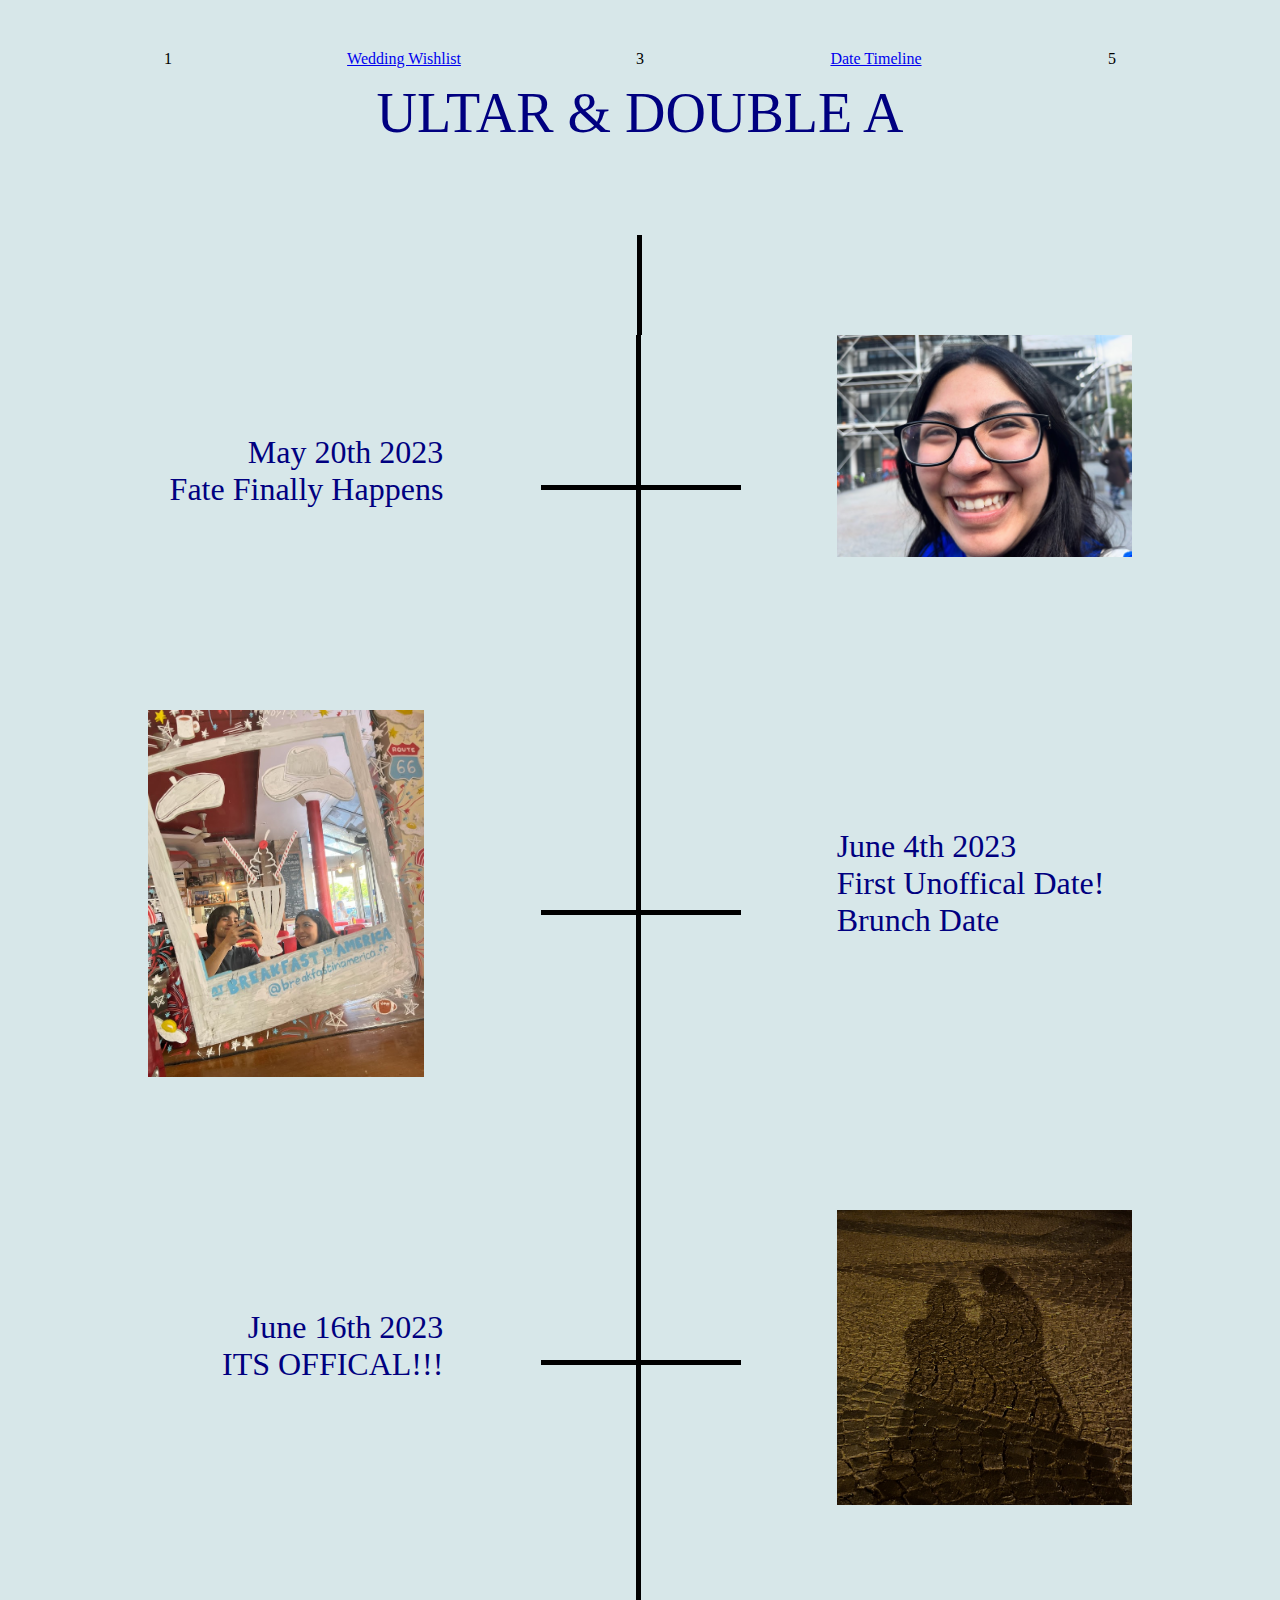
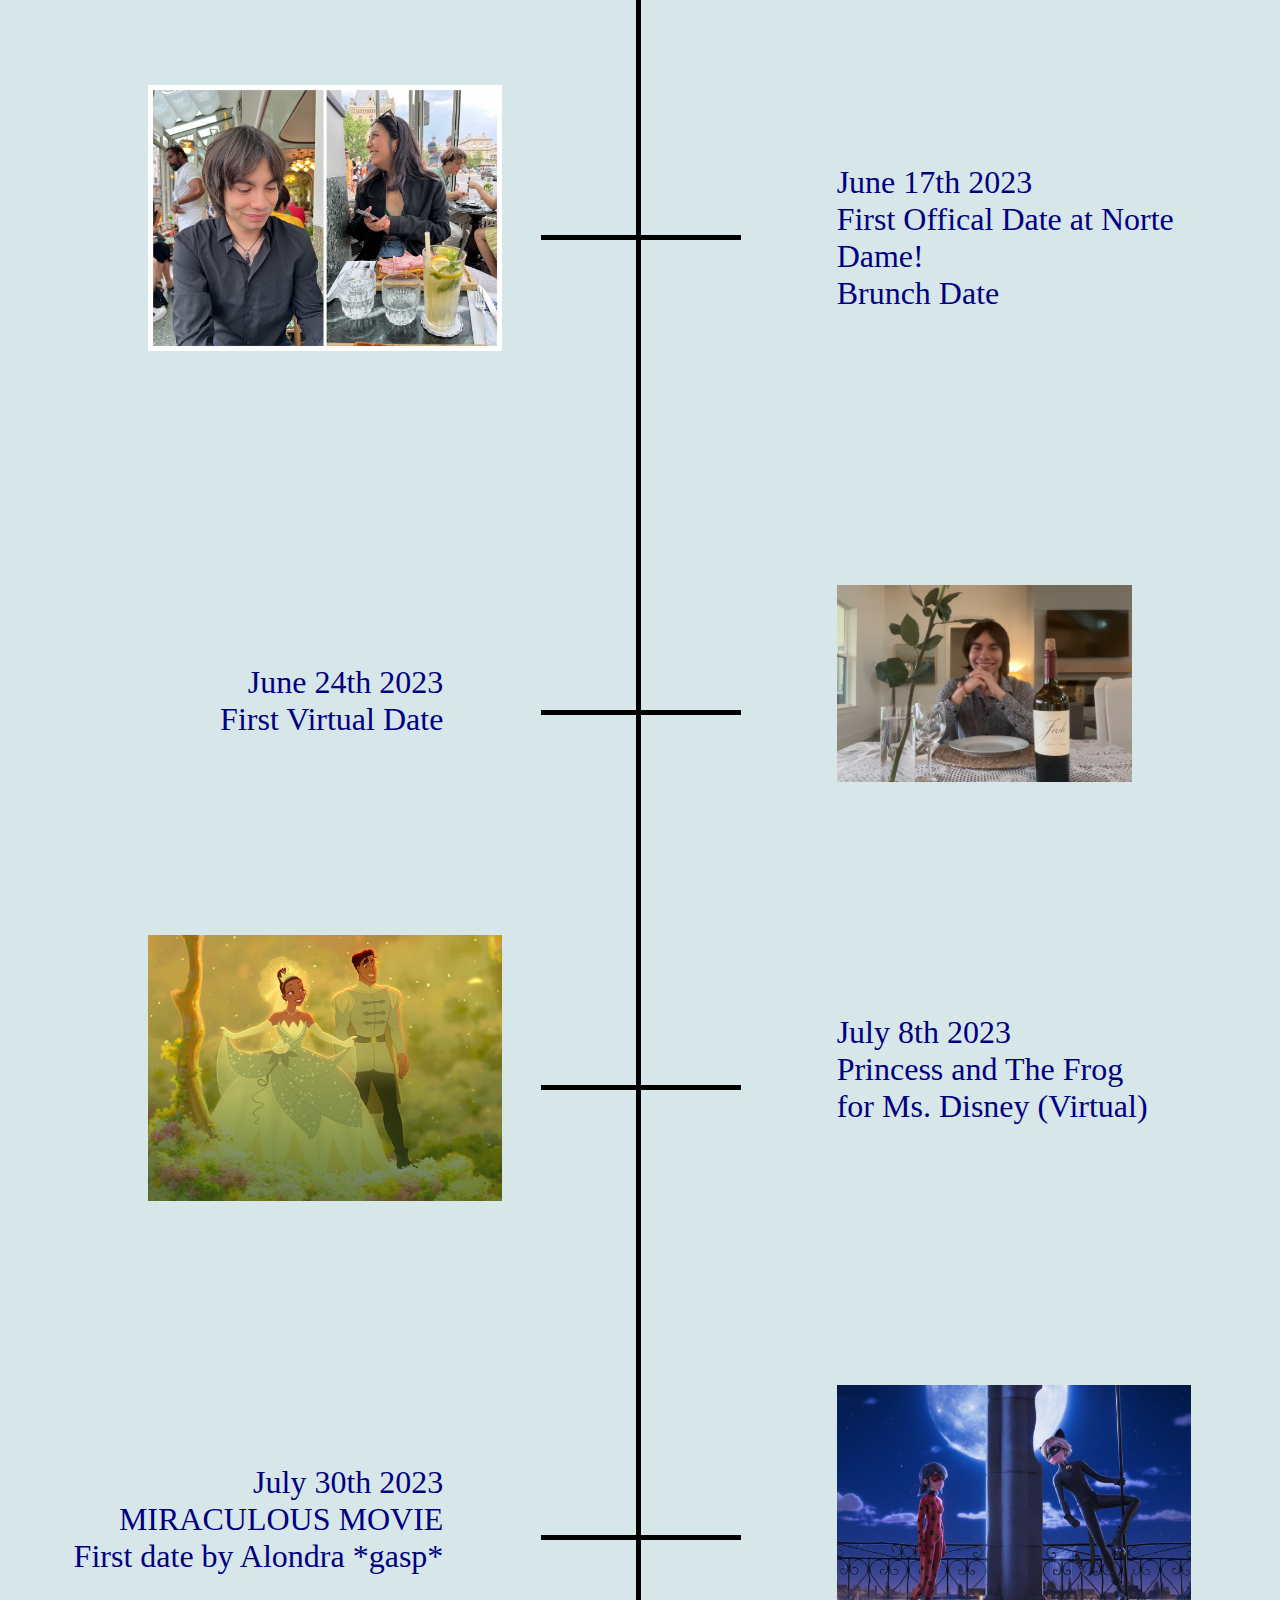
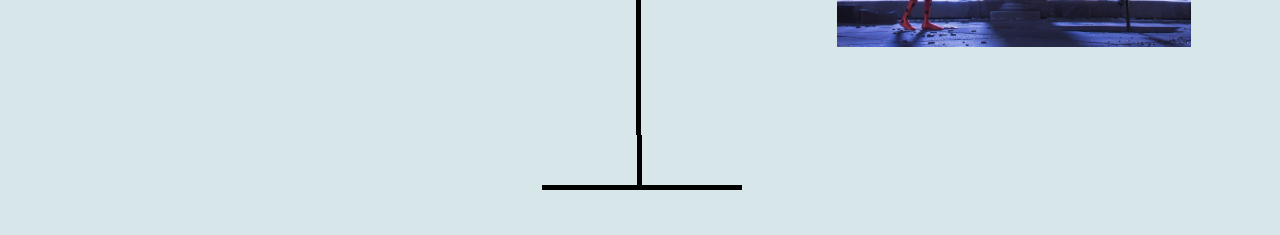
<file: timeline.html>
<!DOCTYPE html PUBLIC "-//W3C//DTD HTML 4.01//EN" "http://www.w3.org/TR/html4/strict.dtd">
<html>

<!-- the head is for informational stuff -->
<head>
    
    <meta http-equiv="Content-Type" content="text/html; charset=utf-8">
    <meta http-equiv="Content-Style-Type" content="text/css">
    <meta name="Generator" content="Cocoa HTML Writer">
    <meta name="CocoaVersion" content="2113.6">
    
    <title> Timeline
    </title>
    
    <!-- link to CSS Design -->
    <link rel="stylesheet" href="Design.css">
    <link rel="icon" href="favicon.ico">
</head>

<body>
    
    <div class="container">
        <div>1</div>
        <div><a href="weddingwish.html" target="_blank"> Wedding Wishlist</a> </div>
        <div>3</div>
        <div> <a href="timeline.html" target="_blank"> Date Timeline </a> </div>
        <div>5</div>
    </div>
    
    <!-- this is the div for the title  -->
    <div class='title rainbow'>
        ULTAR & DOUBLE A
    </div>
    
    <br>  <br> <br> <br> <br>
    
    <!-- first stem -->
    <div class="v_line" style="height: 100px;">  </div> 
    
    
    <div class="combo">
        
        <div class="date" style="text-align: right; margin-top: 25%;">
            <!--margin-top is how tall-->
            May 20th 2023<br>Fate Finally Happens
        </div>
        <div class="cross cross-1" style="height: 375px;
            background-color: rgb(0, 0, 0);"> <!--height is how tall-->
            <style>
                .cross-1::after{
                    top: 150px; } 
                </style> 
        </div> <!--top is where bar is-->
        <div>
            <img src="loveatfirst.jpg" class="firstpic" 
            style="width: 75%;  height: auto; margin-bottom: 0%;"> 
        </div>
            
    </div>

    <div class="combo">
        
        <div>
            <img src="breakfastinamerica.jpg" 
            style="width: 70%;  height: auto; margin-left: 25%;"> 
        </div>

        <div class="cross cross-2" style="height: 500px; 
            background-color: rgb(0, 0, 0);"> <!--height is how tall-->
            <style>
                .cross-2::after{
                    top: 200px; } 
                </style> 
        </div> <!--top is where bar is-->

        <div class="date" style="text-align: left; margin-top: 30%;">
            <!--margin-top is how tall-->
            June 4th 2023<br> First Unoffical Date! <br> Brunch Date
        </div>
        
            
    </div>

   
        <div class="combo">
        
            <div class="date" style="text-align: right; margin-top: 25%;">
                <!--margin-top is how tall-->
                June 16th 2023<br>ITS OFFICAL!!!
            </div>
            <div class="cross cross-3" style="height: 475px;
                background-color: rgb(0, 0, 0);"> <!--height is how tall-->
                <style>
                    .cross-3::after{
                        top: 150px; } 
                    </style> 
            </div> <!--top is where bar is-->
            <div>
                <img src="offical.jpg" class="firstpic" 
                style="width: 75%;  height: auto; margin-bottom: 0%;"> 
            </div>
                
        </div>


        <div class="combo">
        
            <div>
                <img src="collagefirstdate.jpg" 
                style="width: 90%;  height: auto; margin-left: 25%;"> 
            </div>
    
            <div class="cross cross-4" style="height: 500px; 
                background-color: rgb(0, 0, 0);"> <!--height is how tall-->
                <style>
                    .cross-4::after{
                        top: 150px; } 
                    </style> 
            </div> <!--top is where bar is-->
    
            <div class="date" style="text-align: left; margin-top: 20%;">
                <!--margin-top is how tall-->
                June 17th 2023<br> First Offical Date at Norte Dame! <br> Brunch Date
            </div>
            
                
        </div>


        <div class="combo">
        
            <div class="date" style="text-align: right; margin-top: 20%;">
                <!--margin-top is how tall-->
                June 24th 2023<br>First Virtual Date
            </div>
            <div class="cross cross-5" style="height: 350px;
                background-color: rgb(0, 0, 0);"> <!--height is how tall-->
                <style>
                    .cross-5::after{
                        top: 125px; } 
                    </style> 
            </div> <!--top is where bar is-->
            <div>
                <img src="firstvdate.jpg" class="firstpic" 
                style="width: 75%;  height: auto; margin-bottom: 0%;"> 
            </div>
                
        </div>
            
        <div class="combo">
        
            <div>
                <img src="frogmovie.jpeg" 
                style="width: 90%;  height: auto; margin-left: 25%;"> 
            </div>
    
            <div class="cross cross-6" style="height: 450px; 
                background-color: rgb(0, 0, 0);"> <!--height is how tall-->
                <style>
                    .cross-6::after{
                        top: 150px; } 
                    </style> 
            </div> <!--top is where bar is-->
    
            <div class="date" style="text-align: left; margin-top: 20%;">
                <!--margin-top is how tall-->
                July 8th 2023<br> Princess and The Frog  <br> for Ms. Disney (Virtual)
            </div>
            
                
        </div>

        <div class="combo">
        
            <div class="date" style="text-align: right; margin-top: 20%;">
                <!--margin-top is how tall-->
                July 30th 2023<br>MIRACULOUS MOVIE<br>First date by Alondra *gasp*
            </div>
            <div class="cross cross-7" style="height: 350px;
                background-color: rgb(0, 0, 0);"> <!--height is how tall-->
                <style>
                    .cross-7::after{
                        top: 150px; } 
                    </style> 
            </div> <!--top is where bar is-->
            <div>
                <img src="Bug and Cat.jpg" class="firstpic" 
                style="width: 90%;  height: auto; margin-bottom: 0%;"> 
            </div>
                
        </div>


             
        <div class="cross cross-1000" style="height: 50px;
        background-color: rgb(0, 0, 0);"> <!--height is how tall-->
        <style>
            .cross-1000::after{
                top: 50px; } 
            </style> 
    </div>
            
            
            
            
            
            
            
            
            
            
</body>
</file>
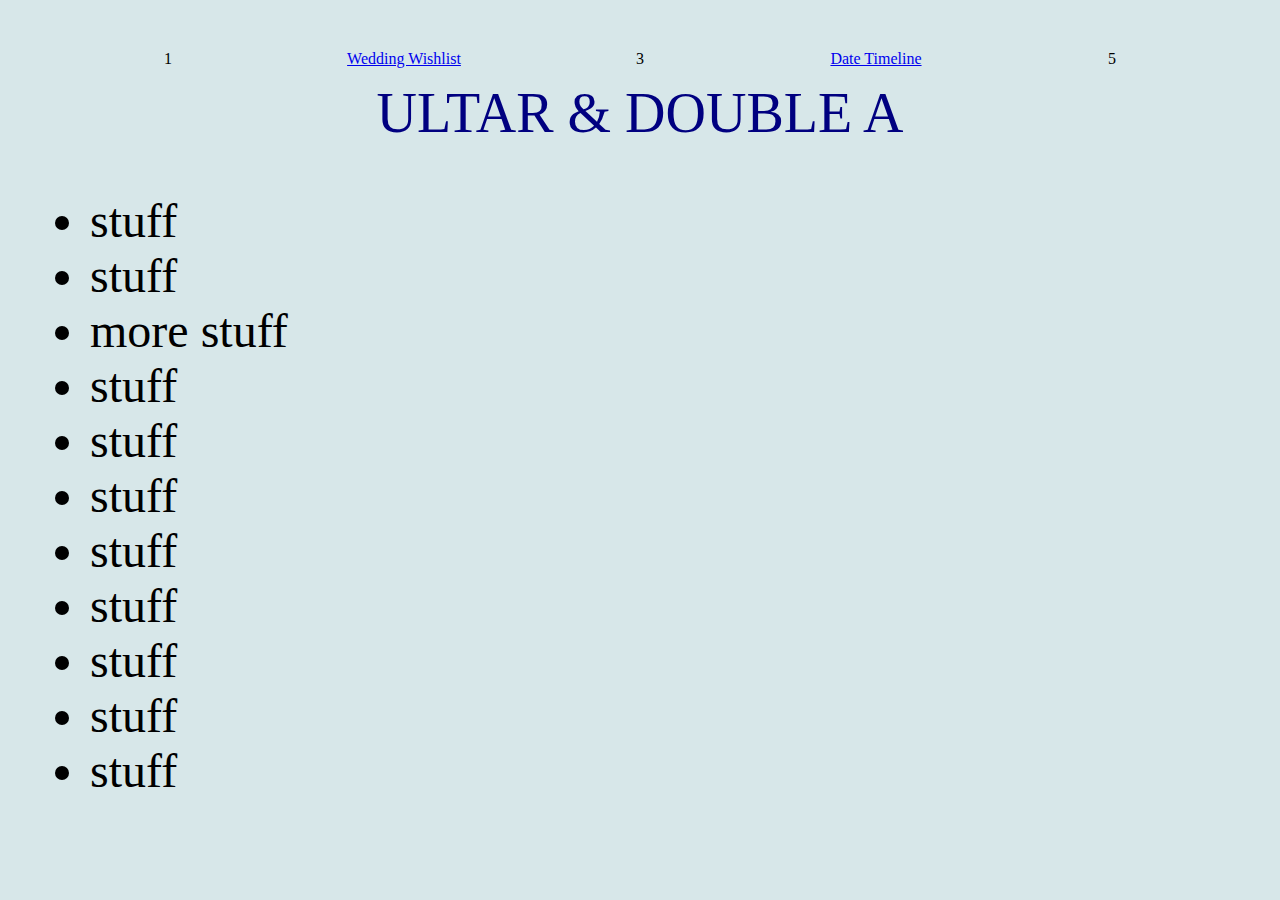
<file: weddingwish.html>
<!DOCTYPE html PUBLIC "-//W3C//DTD HTML 4.01//EN" "http://www.w3.org/TR/html4/strict.dtd">
<html>

<!-- the head is for informational stuff -->
<head>
    
    <meta http-equiv="Content-Type" content="text/html; charset=utf-8">
    <meta http-equiv="Content-Style-Type" content="text/css">
    <meta name="Generator" content="Cocoa HTML Writer">
    <meta name="CocoaVersion" content="2113.6">
    
    <title> Wedding Wishlist
    </title>
    
    <!-- link to CSS Design -->
    <link rel="stylesheet" href="Design.css">
    <link rel="icon" href="favicon.ico">
</head>

<body>
    
    <div class="container">
        <div>1</div>
        <div><a href="weddingwish.html" target="_blank"> Wedding Wishlist</a> </div>
        <div>3</div>
        <div> <a href="timeline.html" target="_blank"> Date Timeline </a> </div>
        <div>5</div>
    </div>
    
    <!-- this is the div for the title  -->
    <div class='title rainbow'>
        ULTAR & DOUBLE A
    </div>
    
    
    <div class="wishlist">
        <ul>
            <li> stuff </li>
            <li>
                stuff
            </li>
            <li>
                more stuff
            </li>
            <li>
                stuff
            </li>
            <li>
                stuff
            </li>
            <li>
                stuff
            </li>
            <li>
                stuff
            </li>
            <li>
                stuff
            </li>
            <li>
                stuff
            </li>
            <li>
                stuff
            </li>
            <li>
                stuff
            </li>
            
        </ul>
        
        
        
    </div>
    
    
</body>
</file>
<file: Design.css>
/* there is margin, border, then padding in terms of space */


/* anything added here will be applied to the whole page unless changed  */
body {
    
    /* this should be the normal margin for the page's borders, not including element's own space */
    margin: 50px;
    
    /* page's background */
    background-color: rgb(215, 231, 233);
    
    
    
    
}



.title {
    font-size: 350%;
    font-family: Impact, fantasy;
    color: navy;
    text-align: center;
    margin: 0px;
    
}

.subtitle {
    font-size: 250%;
    /* font-family: 'Optima', sans-serif; */
    font-family: 'Apple Chancery', cursive;
    /* font-family: 'Brush Script MT', cursive;  */
    color: red;
    text-align: center;
    margin: 0px;
    
}


.row {
    display: flex;
    flex-wrap: wrap;
    padding: 0 4px;
}

/* Create two equal columns that sits next to each other */
.column {
    flex: 50%;
    padding: 0 4px;
    float: left;
}

.column img {
    margin-top: 8px;
    vertical-align: middle;
}

.gallery img{
    padding: 10px;
    width: 31%;
    height: auto;
    float: auto;
}

.purpose {
    text-align: center;
    color: black;
    font-size: medium;
    font-family: Verdana, Geneva, Tahoma, sans-serif;
    margin: 50pt;
    border: 5pt;
    border-color: blueviolet;
    line-height: 1.8;
    padding-bottom: 50pt;
}

.time {
    text-align: center;
    color: black;
    font-size: x-small;
    font-family: 'Times New Roman', Times, serif;
    
}

.container {
    display: grid;
    grid-template-columns: 20% 20% 20% 20% 20%;
    margin-bottom: 10pt;
}

.container div{
    text-align: center;
}

.wishlist {
    color: black;
    font-size: 300%;
    font-family:Cambria, Cochin, Georgia, Times, 'Times New Roman', serif;


}

.v_line {
    border-left: 5px solid rgb(0, 0, 0);
    height: 100px;
    margin: auto;
     width: 2px;

}

.h_line {
    border-bottom: 6px solid rgb(0, 0, 0);
    width: 300px;
    margin: auto;
    
}

.cross {

    height: 100px;
    width: 5px;
    position:relative;
    left:-1px;
    background: rgb(0, 0, 0);
    margin-top: none;
    margin-bottom: none;
    margin-left: auto;
    margin-right: auto;

}

.cross::after{
    content: "";
    position: absolute;
    width: 200px;
    height: 5px;
    background: rgb(0, 0, 0);
    top: 50px; 
    left: -95px;
    margin: auto;


}

.combo {

    display: grid;
    grid-template-columns: 1fr 1fr 1fr;
    


}

.date {

    font-size: 200%;
    font-family: Impact, fantasy;
    color: navy;
    margin: 0px;
}




/* this can be commented out once not needed
.container div:nth-child(1) {
    background-color: #B8336A;
}

.container div:nth-child(2) {
    background-color: #726DA8;
}

.container div:nth-child(3) {
    background-color: #7D8CC4;
}

.container div:nth-child(4) {
    background-color: #A0D2DB;
}

.container div:nth-child(5) {
    background-color: #C490D1;
} */






.rainbow{
    animation: rainbow 2.5s linear;
    animation-iteration-count: infinite;
}

@keyframes rainbow{
    100%,0%{
        color: rgb(255,0,0);
    }
    8%{
        color: rgb(255,127,0);
    }
    16%{
        color: rgb(255,255,0);
    }
    25%{
        color: rgb(127,255,0);
    }
    33%{
        color: rgb(0,255,0);
    }
    41%{
        color: rgb(0,255,127);
    }
    50%{
        color: rgb(0,255,255);
    }
    58%{
        color: rgb(0,127,255);
    }
    66%{
        color: rgb(0,0,255);
    }
    75%{
        color: rgb(127,0,255);
    }
    83%{
        color: rgb(255,0,255);
    }
    91%{
        color: rgb(255,0,127);
    }
}
</file>
